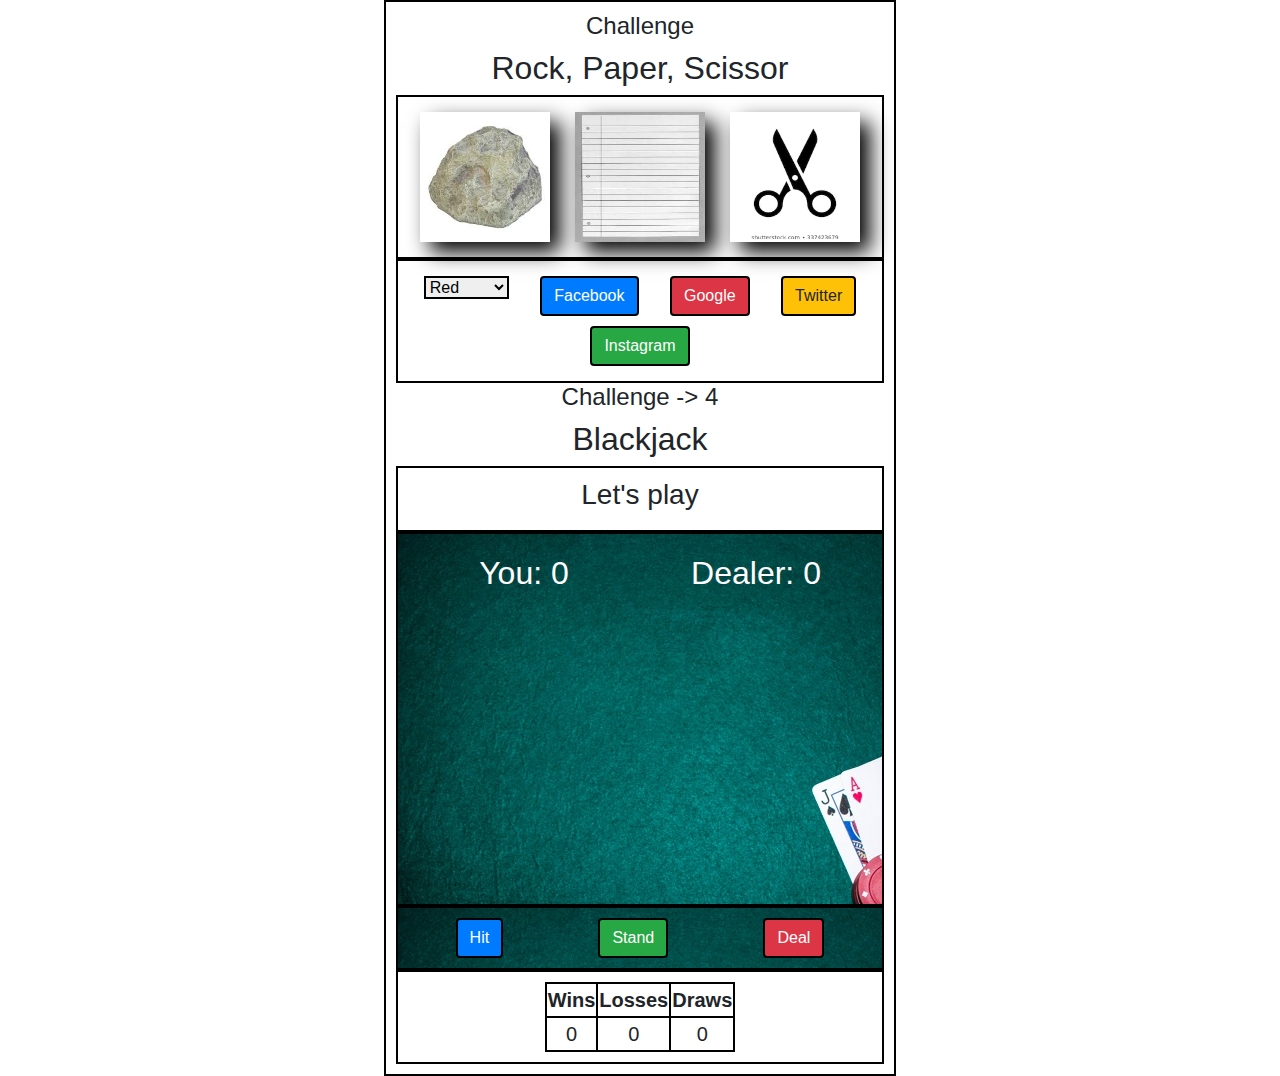
<file: index.html>
<!DOCTYPE html>
<html lang="en">
  <head>
    <!-- Required meta tags -->
    <meta charset="utf-8">
    <meta name="viewport" content="width=device-width, initial-scale=1, shrink-to-fit=no">

    <!-- Bootstrap CSS -->
    <link rel="stylesheet" href="https://maxcdn.bootstrapcdn.com/bootstrap/4.0.0/css/bootstrap.min.css" integrity="sha384-Gn5384xqQ1aoWXA+058RXPxPg6fy4IWvTNh0E263XmFcJlSAwiGgFAW/dAiS6JXm" crossorigin="anonymous">
    <link rel="stylesheet" href="bootstrap-4.0.0-alpha.6-dist/css/bootstrap-grid.css">
    <link rel="stylesheet" href="bootstrap-4.0.0-alpha.6-dist/css/bootstrap-grid.min.css">
      <link rel="stylesheet" href="javaScriptProjct.css">
    
    <title>Javascript</title>
  </head>
  
  <body>
      <div class="container">
         
          <h4>Challenge</h4>
          <h2>Rock, Paper, Scissor</h2>
          <div class="flex-box-container" id="flex-box-rps-div">
              <img id="rock" src="rock.jpg" width=130; height=130; onclick="rpsGame(this)"/>
              <img id="paper" src="paper.jpg" width=130; height=130; onclick="rpsGame(this)"/>
              <img id="scissor" src="scissor.png" width=130; height=130; onclick="rpsGame(this)" />
          </div>
          <div class="flex-box-container">
              <form>
                  <select name="Menu" onclick="buttonColorChange(this)">
                      <option value="red">Red</option>
                      <option value="green">Green</option>
                      <option value="blue">Blue</option>
                      <option value="random">Random</option>
                      <option value="reset">Reset</option>
                  </select>
              </form>
              <button type="button" class="btn btn-primary">Facebook</button>
              <button type="button" class="btn btn-danger">Google</button>
              <button type="button" class="btn btn-warning">Twitter</button>
              <button type="button" class="btn btn-success">Instagram</button>
          </div>
          
          <h4> Challenge -> 4</h4>
            <h2> Blackjack</h2>
                <div class="flex-blackjack-row-1">
                    <h3><span id="blackjack-winner-result">Let's play</span></h3>
                </div>
                <div class="flex-blackjack-row-2">  
                    <div id="your-box">
                        <h2>You: <span id="your-blackjack-score">0</span></h2>      
                    </div>
                    <div id ="dealer-box">
                        <h2>Dealer: <span id="dealer-blackjack-score">0</span></h2>  
                    </div>
                </div>
                <div class="flex-blackjack-row-3">
                    <button type="button" class="btn btn-primary" id="blackjack-hit">Hit</button>
                    <button type="button" class="btn btn-success" id="blackjack-stand">Stand</button>
                    <button type="button" class="btn btn-danger" id="blackjack-deal">Deal</button>
                </div>
                <div class="flex-blackjack-row-4">
                    <table>
                      <tr>
                          <th>Wins</th>
                          <th>Losses</th>
                          <th>Draws</th>
                      </tr>
                      <tr>
                          <td><span id="wins">0</span></td>
                          <td><span id="losses">0</span></td>
                          <td><span id="draws">0</span></td>
                      </tr>
                    </table>
          </div>
      </div>
      
    <!-- Optional JavaScript -->
    <!-- jQuery first, then Popper.js, then Bootstrap JS -->
<!--
    <script src="https://code.jquery.com/jquery-3.2.1.slim.min.js" integrity="sha384-KJ3o2DKtIkvYIK3UENzmM7KCkRr/rE9/Qpg6aAZGJwFDMVNA/GpGFF93hXpG5KkN" crossorigin="anonymous"></script>
    <script src="https://cdnjs.cloudflare.com/ajax/libs/popper.js/1.12.9/umd/popper.min.js" integrity="sha384-ApNbgh9B+Y1QKtv3Rn7W3mgPxhU9K/ScQsAP7hUibX39j7fakFPskvXusvfa0b4Q" crossorigin="anonymous"></script>
    <script src="https://maxcdn.bootstrapcdn.com/bootstrap/4.0.0/js/bootstrap.min.js" integrity="sha384-JZR6Spejh4U02d8jOt6vLEHfe/JQGiRRSQQxSfFWpi1MquVdAyjUar5+76PVCmYl" crossorigin="anonymous"></script>
    <script src="bootstrap-4.0.0-alpha.6-dist/js/bootstrap.js"></script>
    <script src="bootstrap-4.0.0-alpha.6-dist/js/bootstrap.min.js"></script>
-->
    <script type="text/javascript" src="javaScriptProject.js"></script>
    
      
      
      
  </body>
</html>
</file>
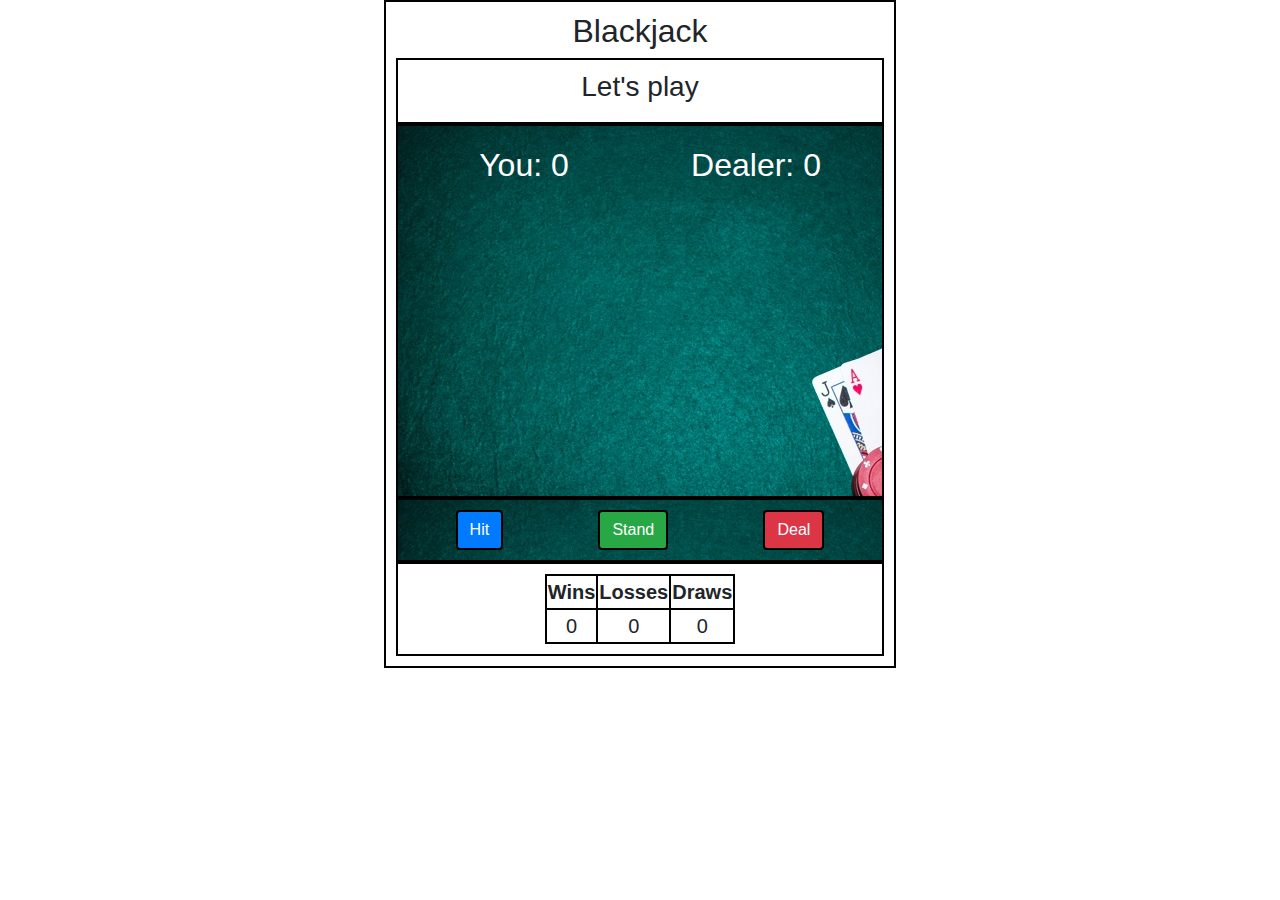
<file: blackjack.html>
<!DOCTYPE html>
<html lang="en">
  <head>
    <!-- Required meta tags -->
    <meta charset="utf-8">
    <meta name="viewport" content="width=device-width, initial-scale=1, shrink-to-fit=no">

    <!-- Bootstrap CSS -->
    <link rel="stylesheet" href="https://maxcdn.bootstrapcdn.com/bootstrap/4.0.0/css/bootstrap.min.css" integrity="sha384-Gn5384xqQ1aoWXA+058RXPxPg6fy4IWvTNh0E263XmFcJlSAwiGgFAW/dAiS6JXm" crossorigin="anonymous">
    <link rel="stylesheet" href="bootstrap-4.0.0-alpha.6-dist/css/bootstrap-grid.css">
    <link rel="stylesheet" href="bootstrap-4.0.0-alpha.6-dist/css/bootstrap-grid.min.css">
      <link rel="stylesheet" href="javaScriptProjct.css">
    
    <title>Javascript</title>
  </head>
  
  <body>
      <div class="container">  
            <h2> Blackjack</h2>
                <div class="flex-blackjack-row-1">
                    <h3><span id="blackjack-winner-result">Let's play</span></h3>
                </div>
                <div class="flex-blackjack-row-2">  
                    <div id="your-box">
                        <h2>You: <span id="your-blackjack-score">0</span></h2>      
                    </div>
                    <div id ="dealer-box">
                        <h2>Dealer: <span id="dealer-blackjack-score">0</span></h2>  
                    </div>
                </div>
                <div class="flex-blackjack-row-3">
                    <button  class="btn btn-primary" id="blackjack-hit">Hit</button>
                    <button  class="btn btn-success" id="blackjack-stand">Stand</button>
                    <button  class="btn btn-danger" id="blackjack-deal">Deal</button>
                </div>
                <div class="flex-blackjack-row-4">
                    <table>
                      <tr>
                          <th>Wins</th>
                          <th>Losses</th>
                          <th>Draws</th>
                      </tr>
                      <tr>
                          <td><span id="wins">0</span></td>
                          <td><span id="losses">0</span></td>
                          <td><span id="draws">0</span></td>
                      </tr>
                    </table>
          </div>
      </div>
      
    <!-- Optional JavaScript -->
    <!-- jQuery first, then Popper.js, then Bootstrap JS -->
<!--
    <script src="https://code.jquery.com/jquery-3.2.1.slim.min.js" integrity="sha384-KJ3o2DKtIkvYIK3UENzmM7KCkRr/rE9/Qpg6aAZGJwFDMVNA/GpGFF93hXpG5KkN" crossorigin="anonymous"></script>
    <script src="https://cdnjs.cloudflare.com/ajax/libs/popper.js/1.12.9/umd/popper.min.js" integrity="sha384-ApNbgh9B+Y1QKtv3Rn7W3mgPxhU9K/ScQsAP7hUibX39j7fakFPskvXusvfa0b4Q" crossorigin="anonymous"></script>
    <script src="https://maxcdn.bootstrapcdn.com/bootstrap/4.0.0/js/bootstrap.min.js"   integrity="sha384-JZR6Spejh4U02d8jOt6vLEHfe/JQGiRRSQQxSfFWpi1MquVdAyjUar5+76PVCmYl" crossorigin="anonymous"></script>
    <script src="bootstrap-4.0.0-alpha.6-dist/js/bootstrap.js"></script>
    <script src="bootstrap-4.0.0-alpha.6-dist/js/bootstrap.min.js"></script>
-->
    <script type="text/javascript" src="blackjack.js"></script>
    
      
      
      
  </body>
</html>
</file>
<file: javaScriptProjct.css>
.container {
    width: 40%;
    border: 2px solid black;
    text-align: center;
    padding: 10px;
}

.flex-box-container, 
.flex-blackjack-row-1, .flex-blackjack-row-2, .flex-blackjack-row-3, .flex-blackjack-row-4 {
    border: 2px solid black;
    padding: 10px;
    flex-direction: row;
    margin: 0 auto;
    display: flex;
    justify-content: space-around;
    flex-wrap: wrap;
}

.flex-blackjack-row-2, .flex-blackjack-row-3 {
   background: url('blackjack1.jpg');
    color: #ffffff;
}

.flex-blackjack-row-2 div {
    text-align: center;
    flex: 1;
    padding: 10px;
    height: 350px;
}

.flex-blackjack-row-3 button {
    border: 2px solid black;
}

.flex-blackjack-row-4 table,th,td {
    font-size: 20px;
    border: 2px solid black;
    margin: 0 auto;
    text-align: center;    
}

.flex-box-container button, select {
    border: 2px solid black;
    margin: 5px;;
    flex-direction: row;
}

.flex-box-container img {
    margin:5px;
    box-shadow: 10px 10px 20px rgba(0,0,0,1);    
}

.flex-box-container img:hover {
    margin:5px;
    box-shadow: 10px 10px 16px rgba(37,50,233,1);
    
}
</file>
